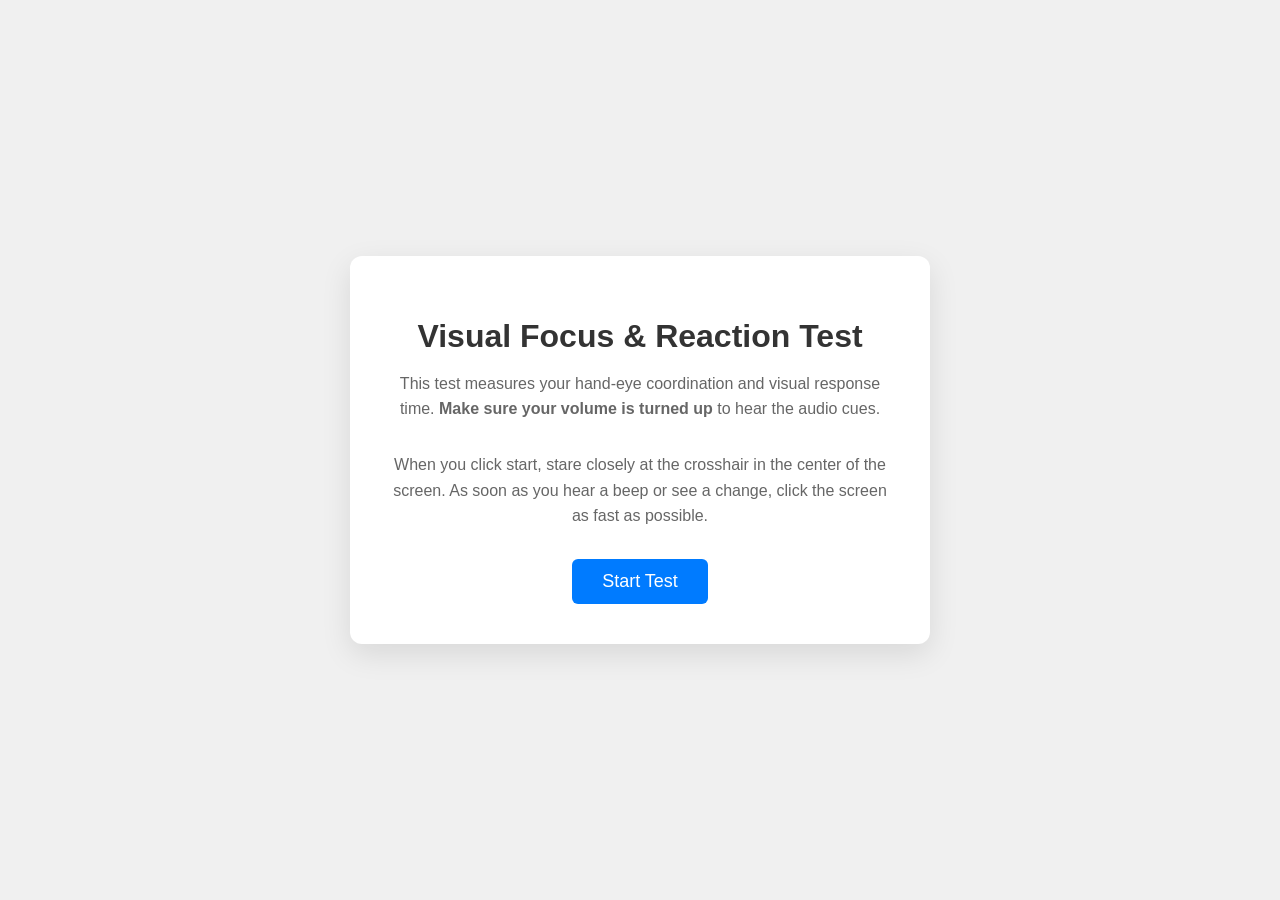
<file: index.html>
<!DOCTYPE html>
<html lang="en">
<head>
    <meta charset="UTF-8">
    <meta name="viewport" content="width=device-width, initial-scale=1.0">
    <title>Visual Focus Test</title>
    <style>
        body, html {
            margin: 0;
            padding: 0;
            width: 100%;
            height: 100%;
            background-color: #f0f0f0;
            font-family: 'Segoe UI', Tahoma, Geneva, Verdana, sans-serif;
            display: flex;
            justify-content: center;
            align-items: center;
            overflow: hidden;
            transition: background-color 1s ease;
        }

        #intro {
            text-align: center;
            background: white;
            padding: 40px;
            border-radius: 12px;
            box-shadow: 0 10px 30px rgba(0,0,0,0.1);
            max-width: 500px;
        }

        h1 {
            color: #333;
            margin-bottom: 15px;
        }

        p {
            color: #666;
            margin-bottom: 30px;
            line-height: 1.6;
        }

        button {
            background-color: #007bff;
            color: white;
            border: none;
            padding: 12px 30px;
            font-size: 18px;
            border-radius: 6px;
            cursor: pointer;
            transition: background-color 0.3s;
        }

        button:hover {
            background-color: #0056b3;
        }

        #test-area {
            display: none;
            position: absolute;
            top: 0;
            left: 0;
            width: 100%;
            height: 100%;
            background-color: #ffffff;
            cursor: crosshair;
            transition: background-color 3s ease;
        }

        .crosshair {
            position: absolute;
            top: 50%;
            left: 50%;
            transform: translate(-50%, -50%);
            width: 40px;
            height: 40px;
        }

        .crosshair::before, .crosshair::after {
            content: '';
            position: absolute;
            background-color: #333;
        }

        .crosshair::before {
            top: 19px;
            left: 0;
            width: 40px;
            height: 2px;
        }

        .crosshair::after {
            top: 0;
            left: 19px;
            width: 2px;
            height: 40px;
        }

        #jumpscare-container {
            display: none;
            position: fixed;
            top: 0;
            left: 0;
            width: 100%;
            height: 100%;
            background-color: black;
            z-index: 9999;
        }

        video {
            width: 100%;
            height: 100%;
            object-fit: cover;
        }
    </style>
</head>
<body>

    <div id="intro">
        <h1>Visual Focus & Reaction Test</h1>
        <p>This test measures your hand-eye coordination and visual response time. <strong>Make sure your volume is turned up</strong> to hear the audio cues.</p>
        <p>When you click start, stare closely at the crosshair in the center of the screen. As soon as you hear a beep or see a change, click the screen as fast as possible.</p>
        <button id="start-btn">Start Test</button>
    </div>

    <div id="test-area">
        <div class="crosshair"></div>
    </div>

    <div id="jumpscare-container">
        <video id="scare-video" src="video.mp4" preload="auto"></video>
    </div>

    <script>
        const startBtn = document.getElementById('start-btn');
        const intro = document.getElementById('intro');
        const testArea = document.getElementById('test-area');
        const jumpscareContainer = document.getElementById('jumpscare-container');
        const scareVideo = document.getElementById('scare-video');

        startBtn.addEventListener('click', async () => {
            // Attempt to go fullscreen for maximum effect
            try {
                if (document.documentElement.requestFullscreen) {
                    await document.documentElement.requestFullscreen();
                }
            } catch (e) {
                console.log("Fullscreen not supported or blocked.");
            }

            intro.style.display = 'none';
            testArea.style.display = 'block';

            // Make the background dim slowly to make them focus more
            setTimeout(() => {
                testArea.style.backgroundColor = '#cccccc';
            }, 1000);
            
            setTimeout(() => {
                testArea.style.backgroundColor = '#999999';
            }, 2500);

            setTimeout(() => {
                testArea.style.backgroundColor = '#444444';
            }, 4000);

            // Trigger jumpscare after 5 seconds
            setTimeout(() => {
                triggerJumpscare();
            }, 5000);
        });

        function triggerJumpscare() {
            testArea.style.display = 'none';
            jumpscareContainer.style.display = 'block';
            
            // Play the video loudly
            scareVideo.volume = 1.0;
            scareVideo.play().catch(e => console.error("Error playing video:", e));
            
            // Prevent exiting easily by re-requesting fullscreen if possible
            scareVideo.addEventListener('ended', () => {
                // Return to normal or just stay black
                jumpscareContainer.innerHTML = '<h1 style="color:red; text-align:center; margin-top:20%; font-family:sans-serif;">Test Complete.</h1>';
                if (document.exitFullscreen) {
                    document.exitFullscreen();
                }
            });
        }
    </script>
</body>
</html>
</file>
